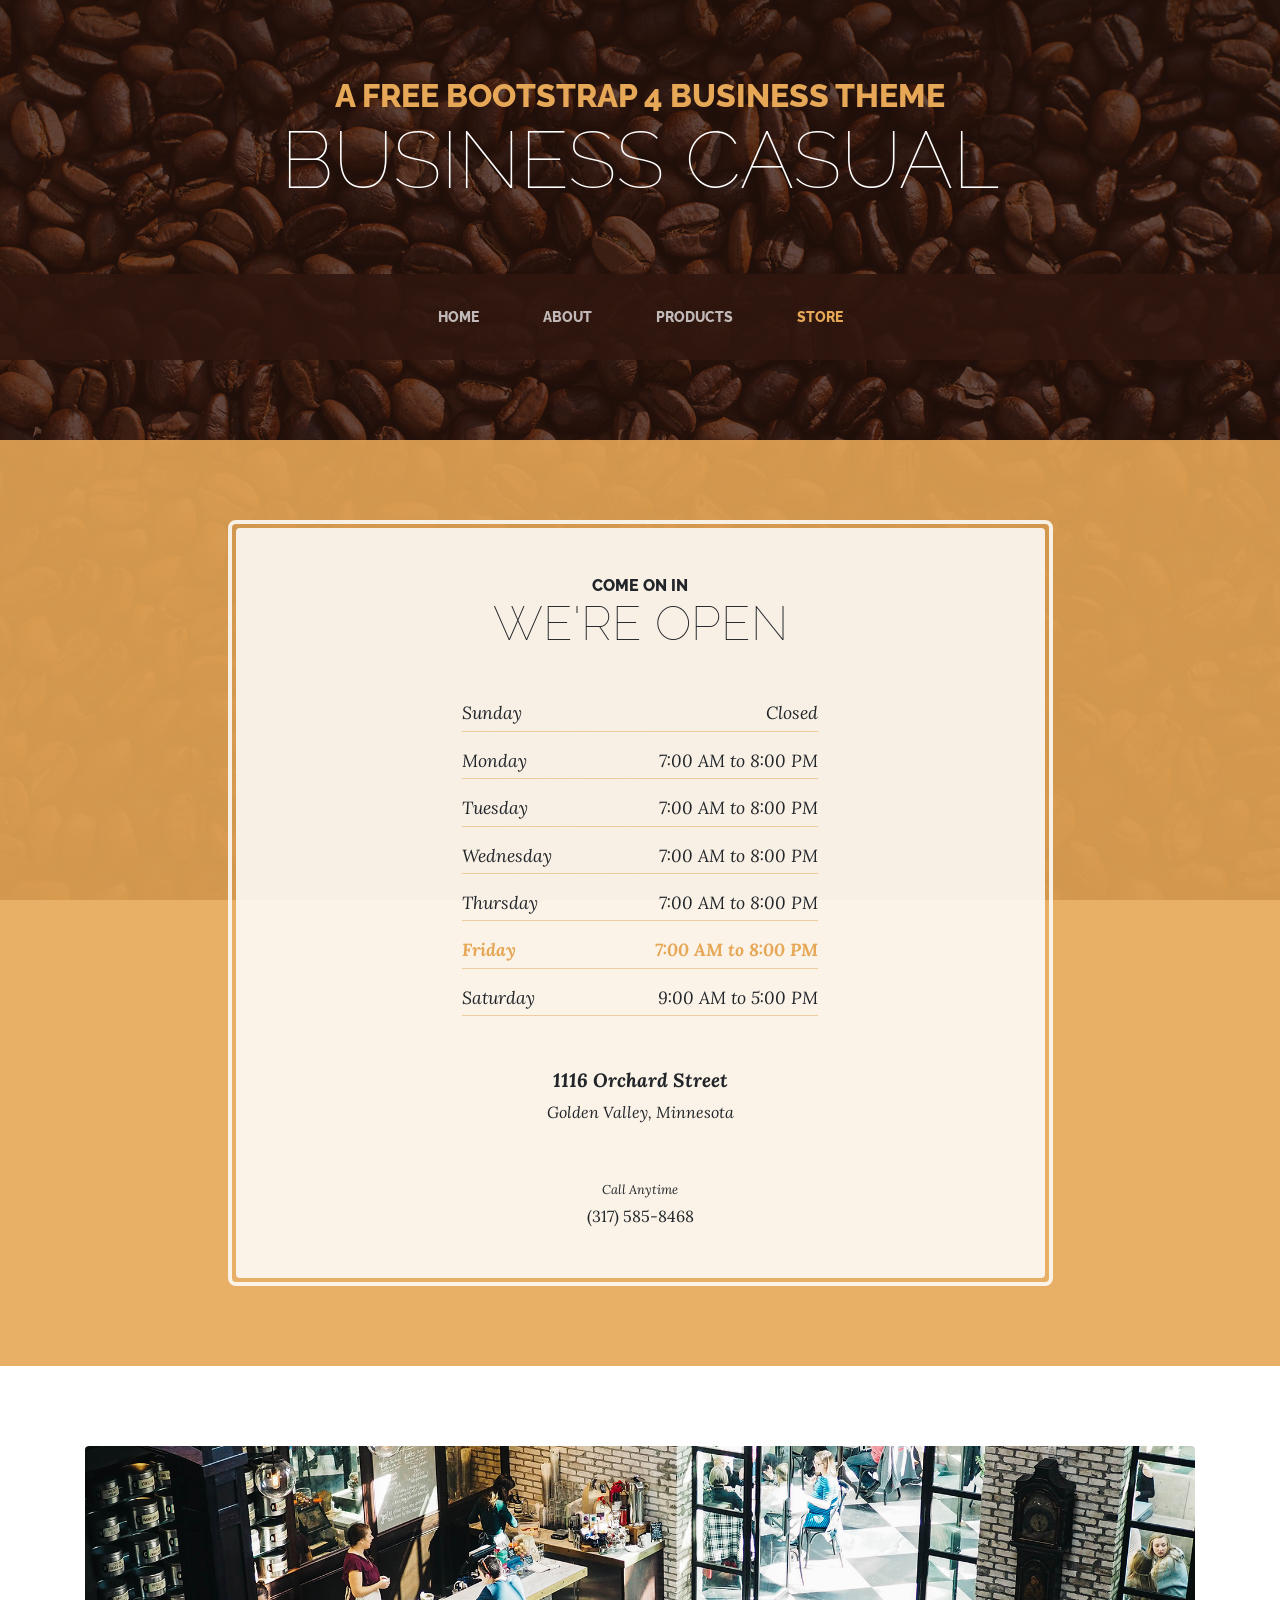
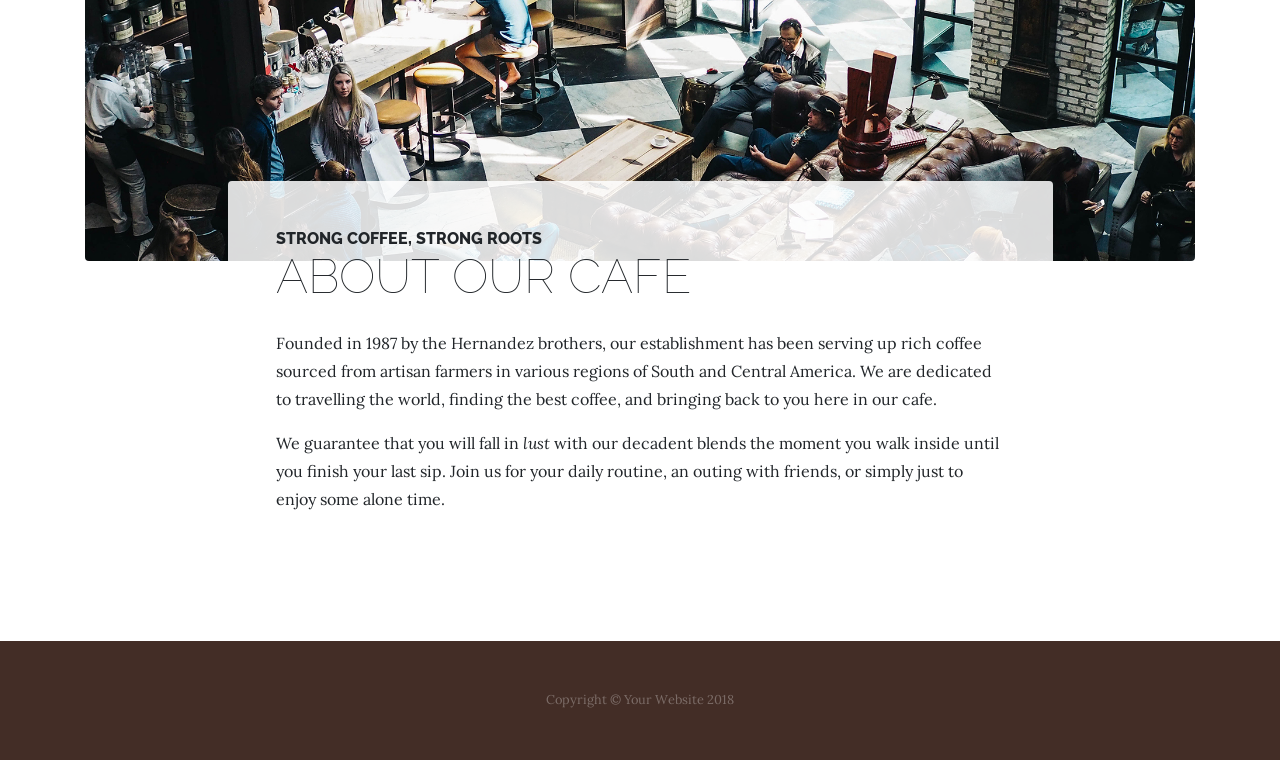
<file: store.html>
<!DOCTYPE html>
<html lang="en">

  <head>

    <meta charset="utf-8">
    <meta name="viewport" content="width=device-width, initial-scale=1, shrink-to-fit=no">
    <meta name="description" content="">
    <meta name="author" content="">

    <title>Business Casual - Start Bootstrap Theme</title>

    <!-- Bootstrap core CSS -->
    <link href="vendor/bootstrap/css/bootstrap.min.css" rel="stylesheet">

    <!-- Custom fonts for this template -->
    <link href="https://fonts.googleapis.com/css?family=Raleway:100,100i,200,200i,300,300i,400,400i,500,500i,600,600i,700,700i,800,800i,900,900i" rel="stylesheet">
    <link href="https://fonts.googleapis.com/css?family=Lora:400,400i,700,700i" rel="stylesheet">

    <!-- Custom styles for this template -->
    <link href="css/business-casual.min.css" rel="stylesheet">

  </head>

  <body>

    <h1 class="site-heading text-center text-white d-none d-lg-block">
      <span class="site-heading-upper text-primary mb-3">A Free Bootstrap 4 Business Theme</span>
      <span class="site-heading-lower">Business Casual</span>
    </h1>

    <!-- Navigation -->
    <nav class="navbar navbar-expand-lg navbar-dark py-lg-4" id="mainNav">
      <div class="container">
        <a class="navbar-brand text-uppercase text-expanded font-weight-bold d-lg-none" href="#">Start Bootstrap</a>
        <button class="navbar-toggler" type="button" data-toggle="collapse" data-target="#navbarResponsive" aria-controls="navbarResponsive" aria-expanded="false" aria-label="Toggle navigation">
          <span class="navbar-toggler-icon"></span>
        </button>
        <div class="collapse navbar-collapse" id="navbarResponsive">
          <ul class="navbar-nav mx-auto">
            <li class="nav-item px-lg-4">
              <a class="nav-link text-uppercase text-expanded" href="index.html">Home
                <span class="sr-only">(current)</span>
              </a>
            </li>
            <li class="nav-item px-lg-4">
              <a class="nav-link text-uppercase text-expanded" href="about.html">About</a>
            </li>
            <li class="nav-item px-lg-4">
              <a class="nav-link text-uppercase text-expanded" href="products.html">Products</a>
            </li>
            <li class="nav-item active px-lg-4">
              <a class="nav-link text-uppercase text-expanded" href="store.html">Store</a>
            </li>
          </ul>
        </div>
      </div>
    </nav>

    <section class="page-section cta">
      <div class="container">
        <div class="row">
          <div class="col-xl-9 mx-auto">
            <div class="cta-inner text-center rounded">
              <h2 class="section-heading mb-5">
                <span class="section-heading-upper">Come On In</span>
                <span class="section-heading-lower">We're Open</span>
              </h2>
              <ul class="list-unstyled list-hours mb-5 text-left mx-auto">
                <li class="list-unstyled-item list-hours-item d-flex">
                  Sunday
                  <span class="ml-auto">Closed</span>
                </li>
                <li class="list-unstyled-item list-hours-item d-flex">
                  Monday
                  <span class="ml-auto">7:00 AM to 8:00 PM</span>
                </li>
                <li class="list-unstyled-item list-hours-item d-flex">
                  Tuesday
                  <span class="ml-auto">7:00 AM to 8:00 PM</span>
                </li>
                <li class="list-unstyled-item list-hours-item d-flex">
                  Wednesday
                  <span class="ml-auto">7:00 AM to 8:00 PM</span>
                </li>
                <li class="list-unstyled-item list-hours-item d-flex">
                  Thursday
                  <span class="ml-auto">7:00 AM to 8:00 PM</span>
                </li>
                <li class="list-unstyled-item list-hours-item d-flex">
                  Friday
                  <span class="ml-auto">7:00 AM to 8:00 PM</span>
                </li>
                <li class="list-unstyled-item list-hours-item d-flex">
                  Saturday
                  <span class="ml-auto">9:00 AM to 5:00 PM</span>
                </li>
              </ul>
              <p class="address mb-5">
                <em>
                  <strong>1116 Orchard Street</strong>
                  <br>
                  Golden Valley, Minnesota
                </em>
              </p>
              <p class="mb-0">
                <small>
                  <em>Call Anytime</em>
                </small>
                <br>
                (317) 585-8468
              </p>
            </div>
          </div>
        </div>
      </div>
    </section>

    <section class="page-section about-heading">
      <div class="container">
        <img class="img-fluid rounded about-heading-img mb-3 mb-lg-0" src="img/about.jpg" alt="">
        <div class="about-heading-content">
          <div class="row">
            <div class="col-xl-9 col-lg-10 mx-auto">
              <div class="bg-faded rounded p-5">
                <h2 class="section-heading mb-4">
                  <span class="section-heading-upper">Strong Coffee, Strong Roots</span>
                  <span class="section-heading-lower">About Our Cafe</span>
                </h2>
                <p>Founded in 1987 by the Hernandez brothers, our establishment has been serving up rich coffee sourced from artisan farmers in various regions of South and Central America. We are dedicated to travelling the world, finding the best coffee, and bringing back to you here in our cafe.</p>
                <p class="mb-0">We guarantee that you will fall in
                  <em>lust</em>
                  with our decadent blends the moment you walk inside until you finish your last sip. Join us for your daily routine, an outing with friends, or simply just to enjoy some alone time.</p>
              </div>
            </div>
          </div>
        </div>
      </div>
    </section>

    <footer class="footer text-faded text-center py-5">
      <div class="container">
        <p class="m-0 small">Copyright &copy; Your Website 2018</p>
      </div>
    </footer>

    <!-- Bootstrap core JavaScript -->
    <script src="vendor/jquery/jquery.min.js"></script>
    <script src="vendor/bootstrap/js/bootstrap.bundle.min.js"></script>

  </body>

  <!-- Script to highlight the active date in the hours list -->
  <script>
    $('.list-hours li').eq(new Date().getDay()).addClass('today');
  </script>

</html>
</file>
<file: css/business-casual.min.css>
body{font-family:Lora;background:linear-gradient(rgba(47,23,15,.65),rgba(47,23,15,.65)),url(../img/bg.jpg);background-attachment:fixed;background-position:center;background-size:cover}h1,h2,h3,h4,h5,h6{font-family:Raleway}p{line-height:1.75}.text-faded{color:rgba(255,255,255,.3)}.site-heading{margin-top:5rem;margin-bottom:5rem;text-transform:uppercase;line-height:1;font-family:Raleway}.site-heading .site-heading-upper{display:block;font-size:2rem;font-weight:800}.site-heading .site-heading-lower{font-size:5rem;font-weight:100;line-height:4rem}.page-section{margin-top:5rem;margin-bottom:5rem}.section-heading{text-transform:uppercase}.section-heading .section-heading-upper{display:block;font-size:1rem;font-weight:800}.section-heading .section-heading-lower{display:block;font-size:3rem;font-weight:100}.bg-faded{background-color:rgba(255,255,255,.85)}#mainNav{background-color:rgba(47,23,15,.9);font-family:Raleway}#mainNav .navbar-brand{color:#e6a756}#mainNav .navbar-nav .nav-item .nav-link{color:rgba(255,255,255,.7);font-weight:800}#mainNav .navbar-nav .nav-item.active .nav-link{color:#e6a756}@media (min-width:992px){#mainNav .navbar-nav .nav-item .nav-link{font-size:.9rem}#mainNav .navbar-nav .nav-item .nav-link:hover{color:rgba(255,255,255,.4)}#mainNav .navbar-nav .nav-item.active .nav-link:hover{color:#e6a756}}.btn-xl{font-weight:700;font-size:.8rem;padding-top:1.5rem;padding-bottom:1.5rem;padding-left:2rem;padding-right:2rem}.intro{position:relative}@media (min-width:992px){.intro .intro-img{width:75%;float:right}.intro .intro-text{left:0;width:60%;margin-top:3rem;position:absolute}.intro .intro-text .intro-button{width:100%;left:0;position:absolute;bottom:-2rem}}@media (min-width:1200px){.intro .intro-text{width:45%}}.cta{padding-top:5rem;padding-bottom:5rem;background-color:rgba(230,167,86,.9)}.cta .cta-inner{position:relative;padding:3rem;margin:.5rem;background-color:rgba(255,255,255,.85)}.cta .cta-inner:before{border-radius:.5rem;content:'';position:absolute;top:-.5rem;bottom:-.5rem;left:-.5rem;right:-.5rem;border:.25rem solid rgba(255,255,255,.85)}@media (min-width:992px){.about-heading .about-heading-img{position:relative;z-index:0}.about-heading .about-heading-content{margin-top:-5rem;position:relative;z-index:1}}@media (min-width:992px){.product-item .product-item-title{position:relative;z-index:1;margin-bottom:-3rem}.product-item .product-item-img{position:relative;z-index:0;max-width:60vw}.product-item .product-item-description{position:relative;z-index:1;margin-top:-3rem;max-width:50vw}}.list-hours{font-size:.9rem}.list-hours .list-hours-item{border-bottom:1px solid rgba(230,167,86,.5);padding-bottom:.25rem;margin-bottom:1rem;font-style:italic}.list-hours .list-hours-item.today{font-weight:700;color:#e6a756}@media (min-width:992px){.list-hours{width:50%;font-size:1.1rem}}.address strong{font-size:1.2rem}.footer{background-color:rgba(47,23,15,.9)}.text-primary{color:#e6a756!important}.bg-primary{background-color:#e6a756!important}.btn{box-shadow:0 3px 3px 0 rgba(33,37,41,.1)}.btn-primary{background-color:#e6a756;border-color:#e6a756}.btn-primary:active,.btn-primary:focus,.btn-primary:hover{background-color:#df902a;border-color:#df902a}.font-weight-light{font-weight:100!important}
</file>
